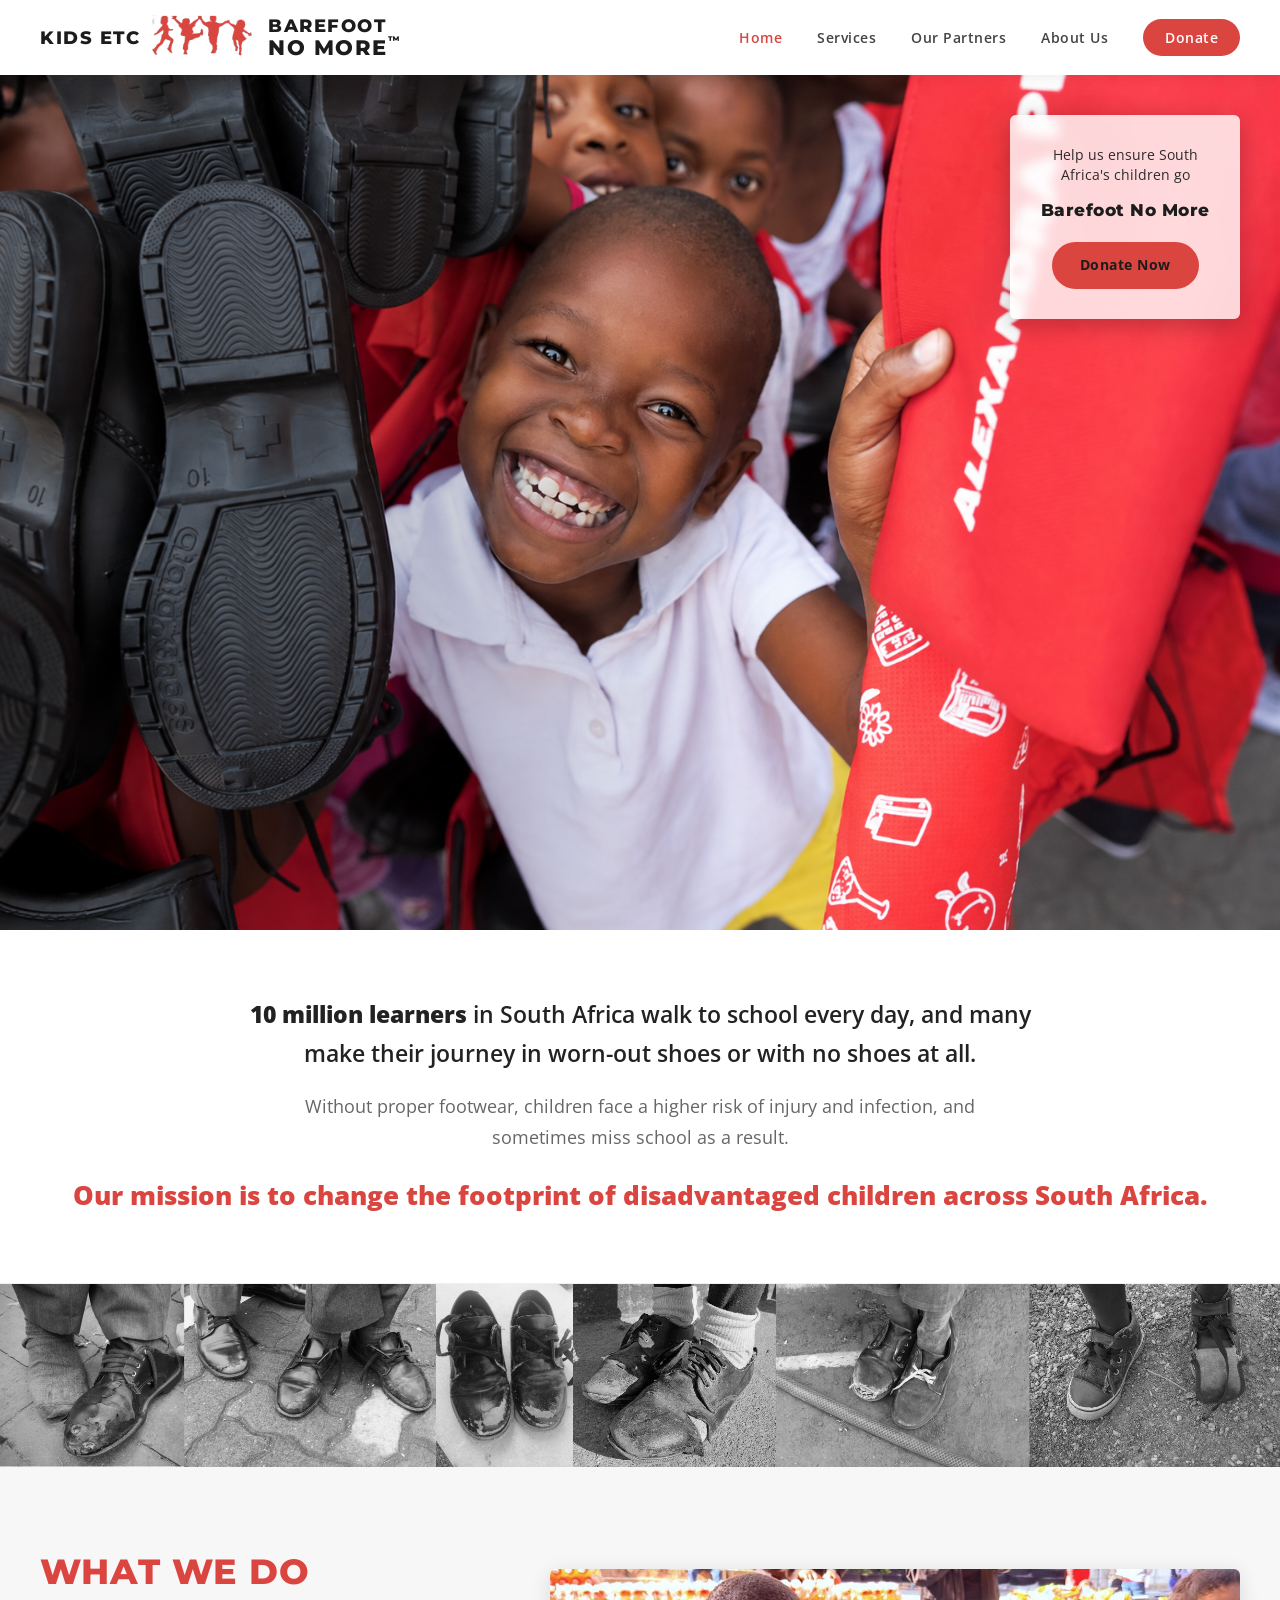
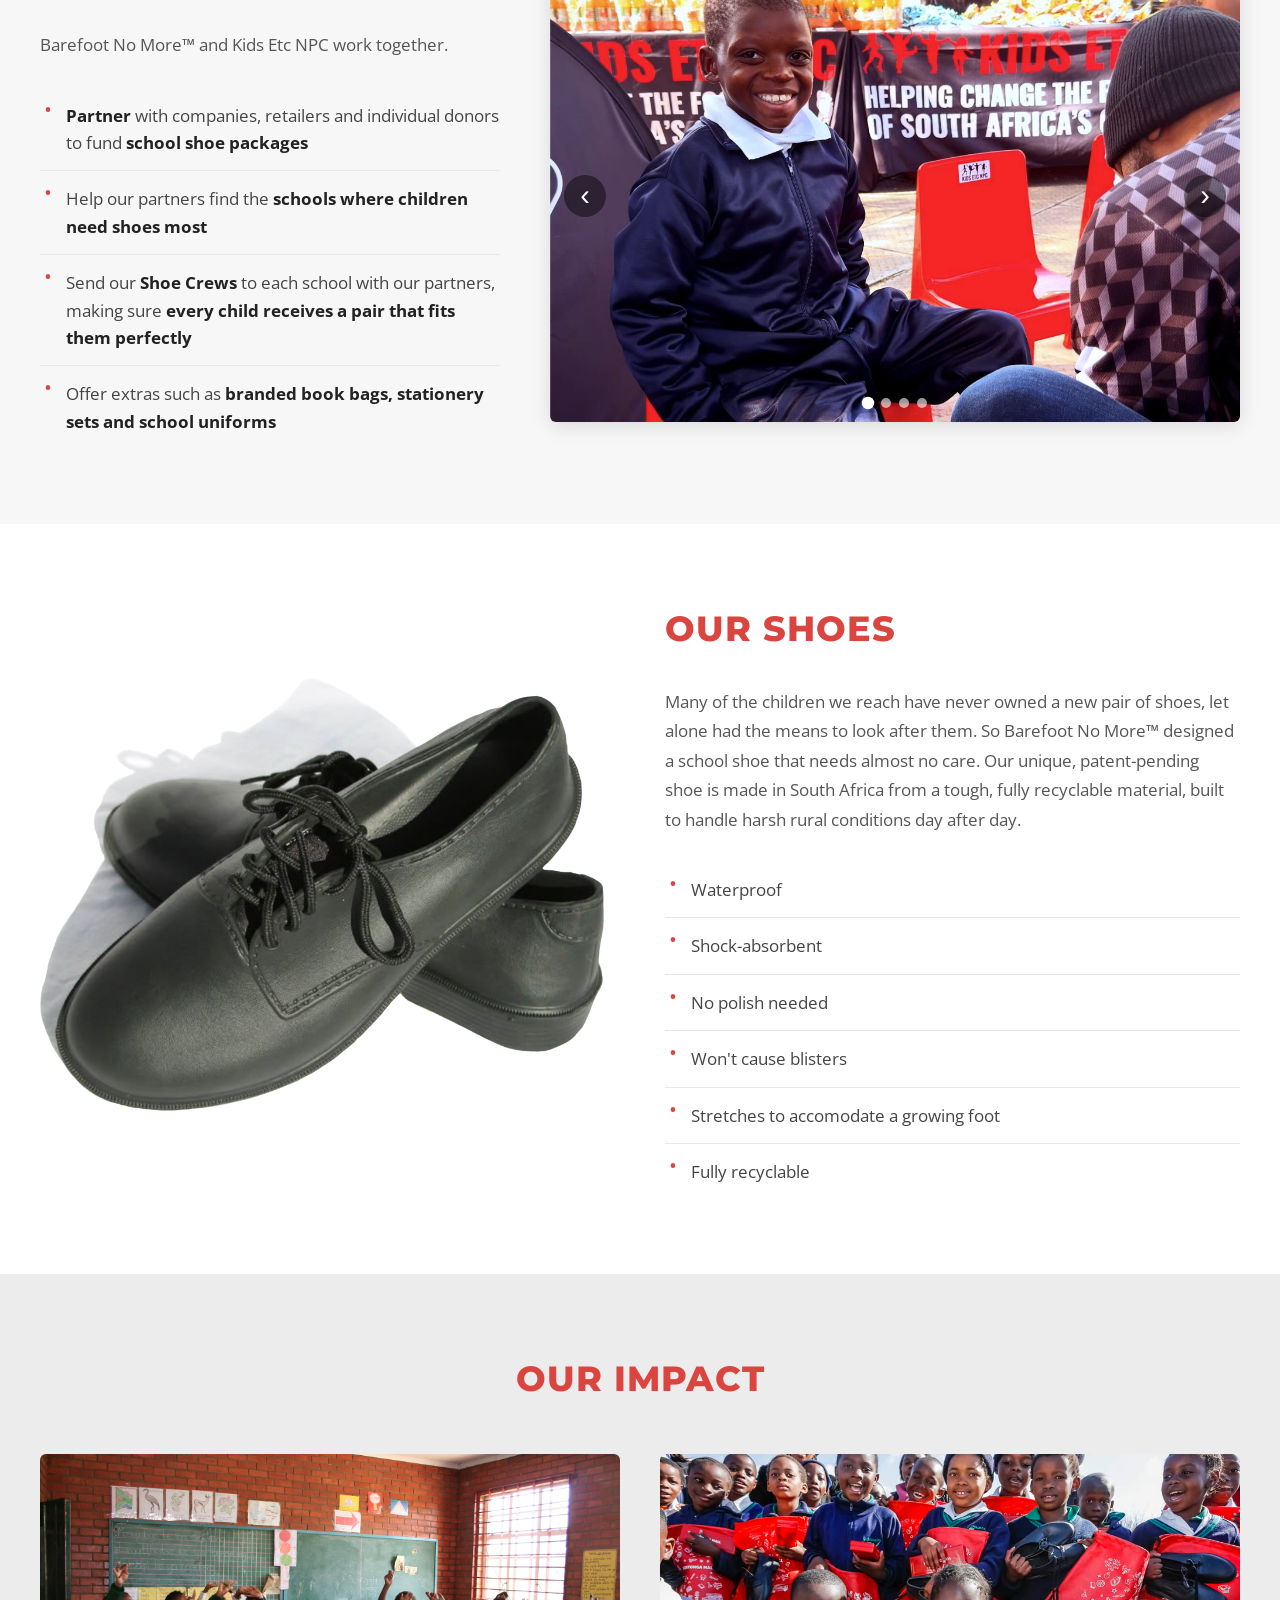
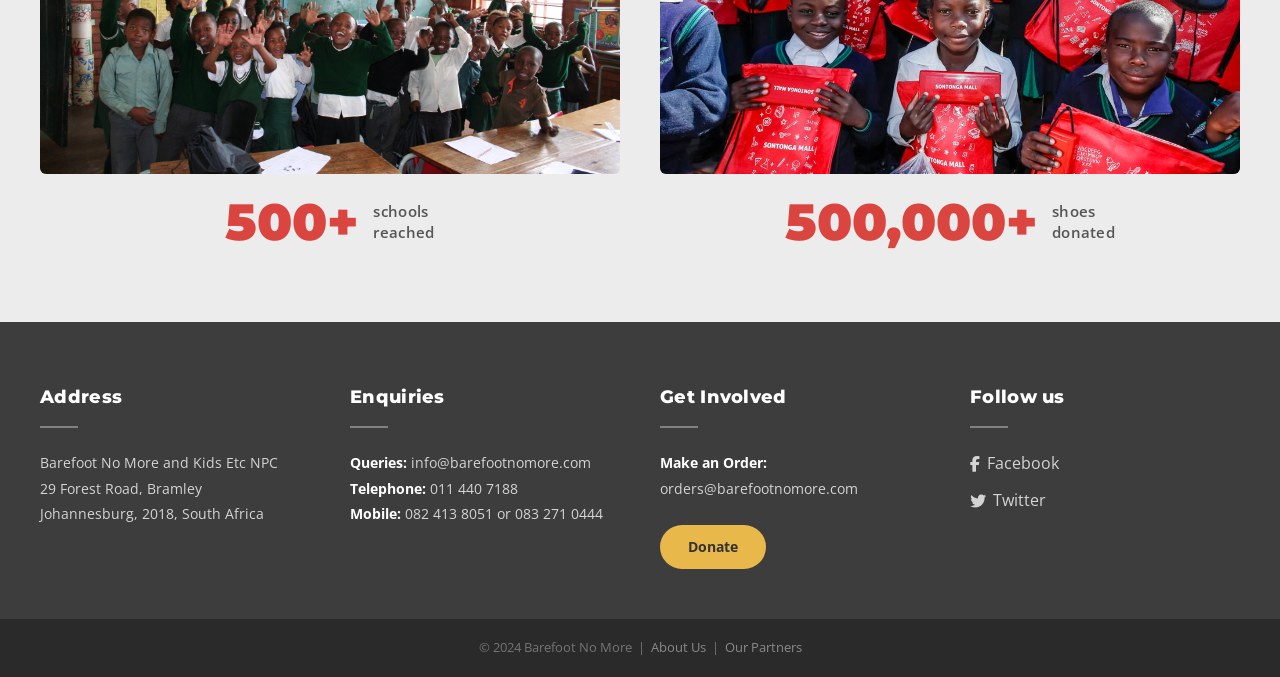
<file: index.html>
<!DOCTYPE html>
<html lang="en">
<head>
    <meta charset="UTF-8">
    <meta name="viewport" content="width=device-width, initial-scale=1.0">
    <title>Home — Barefoot No More</title>
    <link rel="stylesheet" href="styles.css">
    <link rel="stylesheet" href="https://cdnjs.cloudflare.com/ajax/libs/font-awesome/6.4.0/css/all.min.css">
    <link rel="icon" type="image/png" href="BNM_logo.png">
</head>
<body>

    <!-- ===== NAVIGATION ===== -->
    <nav class="navbar">
        <div class="nav-container">
            <a href="index.html" class="nav-logo">
                <span class="logo-kids">KIDS ETC</span>
                <img src="BNM_logo.png" alt="Barefoot No More">
                <span class="logo-text">
                    <span class="logo-line1">BAREFOOT</span>
                    <span class="logo-line2">NO MORE<span class="logo-tm">&trade;</span></span>
                </span>
            </a>
            <ul class="nav-links">
                <li><a href="index.html" class="active">Home</a></li>
                <li><a href="services.html">Services</a></li>
                <li><a href="partners.html">Our Partners</a></li>
                <li><a href="about.html">About Us</a></li>
                <li><a href="https://www.paypal.com/donate?token=aFT2SR4CErth-0zj0WBA8CdxCKdlkmV3mK1hxM-euERxf06DmxiY8bxvKpzXFd0iQLE8-avvGchPwV1u" target="_blank" class="donate-nav-btn">Donate</a></li>
            </ul>
        </div>
    </nav>

    <!-- ===== HERO ===== -->
    <section class="hero">
        <div class="hero-image">
            <img src="Home_Main.jpg" alt="A child smiling with new school shoes">
        </div>
        <div class="hero-overlay"></div>
        <div class="hero-donate-box">
            <p>Help us ensure South Africa's children go</p>
            <h3>Barefoot No More</h3>
            <a href="https://www.paypal.com/donate?token=aFT2SR4CErth-0zj0WBA8CdxCKdlkmV3mK1hxM-euERxf06DmxiY8bxvKpzXFd0iQLE8-avvGchPwV1u"
               target="_blank"
               class="btn-donate">
                Donate Now
            </a>
        </div>
    </section>

    <!-- ===== INTRO ===== -->
    <section class="intro">
        <div class="container">
            <p class="intro-stat"><strong>10 million learners</strong> in South Africa walk to school every day, and many make their journey in worn-out shoes or with no shoes at all.</p>
            <p class="intro-body">Without proper footwear, children face a higher risk of injury and infection, and sometimes miss school as a result.</p>
            <p class="intro-tagline">Our mission is to change the footprint of disadvantaged children across South Africa.</p>
        </div>
    </section>

    <!-- ===== OLD SHOES STRIP ===== -->
    <div class="old-shoes-strip">
        <img src="old_shoes.png" alt="Worn-out school shoes many children wear to school">
    </div>

    <!-- ===== WHAT WE DO ===== -->
    <section class="what-we-do">
        <div class="container">
            <div class="section-grid wwd-grid">
                <div class="section-content">
                    <h2 class="section-heading">WHAT WE DO</h2>
                    <p class="section-intro-text">Barefoot No More™ and Kids Etc NPC work together.</p>
                    <ul class="section-list">
                        <li><strong>Partner</strong> with companies, retailers and individual donors to fund <strong>school shoe packages</strong></li>
                        <li>Help our partners find the <strong>schools where children need shoes most</strong></li>
                        <li>Send our <strong>Shoe Crews</strong> to each school with our partners, making sure <strong>every child receives a pair that fits them perfectly</strong></li>
                        <li>Offer extras such as <strong>branded book bags, stationery sets and school uniforms</strong></li>
                    </ul>
                </div>
                <div class="section-image">
                    <div class="slideshow" id="wwdSlideshow">
                        <div class="slideshow-track">
                            <img src="Home_what_we_do_1.jpg" class="wwd-img-1" alt="Shoe donation event at a South African school">
                            <img src="Home_what_we_do_2.jpg" alt="Children receiving new school shoes">
                            <img src="Home_what_we_do_3.jpg" alt="Shoe Crew fitting shoes at a school">
                            <img src="Home_what_we_do_4.jpg" alt="Learners wearing their new Barefoot No More shoes">
                        </div>
                        <button class="slideshow-btn prev" aria-label="Previous image">&#8249;</button>
                        <button class="slideshow-btn next" aria-label="Next image">&#8250;</button>
                        <div class="slideshow-dots"></div>
                    </div>
                </div>
            </div>
        </div>
    </section>

    <!-- ===== OUR SHOES ===== -->
    <section class="our-shoes">
        <div class="container">
            <div class="section-grid shoes-grid">
                <div class="section-image">
                    <img src="Home_our_shoes_trimmed.png" class="no-frame" alt="Quality school shoes donated by Barefoot No More">
                </div>
                <div class="section-content">
                    <h2 class="section-heading">OUR SHOES</h2>
                    <p class="section-intro-text">Many of the children we reach have never owned a new pair of shoes, let alone had the means to look after them. So Barefoot No More™ designed a school shoe that needs almost no care. Our unique, patent-pending shoe is made in South Africa from a tough, fully recyclable material, built to handle harsh rural conditions day after day.</p>
                    <ul class="section-list">
                        <li>Waterproof</li>
                        <li>Shock-absorbent</li>
                        <li>No polish needed</li>
                        <li>Won't cause blisters</li>
                        <li>Stretches to accomodate a growing foot</li>                        
                        <li>Fully recyclable</li>                        
                    </ul>
                </div>
            </div>
        </div>
    </section>

    <!-- ===== OUR IMPACT ===== -->
    <section class="our-impact">
        <div class="container">
            <h2 class="impact-heading">OUR IMPACT</h2>
            <div class="impact-grid">
                <div class="impact-item">
                    <img src="Home_our_impact_1.JPG" alt="Children in a South African classroom">
                    <div class="impact-stat">
                        <span class="impact-number">500+</span>
                        <span class="impact-label">schools<br>reached</span>
                    </div>
                </div>
                <div class="impact-item">
                    <img src="Home_our_impact_2.jpg" alt="Children receiving new shoes">
                    <div class="impact-stat">
                        <span class="impact-number">500,000+</span>
                        <span class="impact-label">shoes<br>donated</span>
                    </div>
                </div>
            </div>
        </div>
    </section>

    <!-- ===== CONTACT SECTION ===== -->
    <section class="contact-section">
        <div class="container">
            <div class="contact-grid">

                <div class="contact-col">
                    <h3>Address</h3>
                    <div class="contact-divider"></div>
                    <p>Barefoot No More and Kids Etc NPC<br>
                    29 Forest Road, Bramley<br>
                    Johannesburg, 2018, South Africa</p>
                </div>

                <div class="contact-col">
                    <h3>Enquiries</h3>
                    <div class="contact-divider"></div>
                    <p>
                        <strong>Queries:</strong> <a href="mailto:info@barefootnomore.com">info@barefootnomore.com</a><br>
                        <strong>Telephone:</strong> 011 440 7188<br>
                        <strong>Mobile:</strong> 082 413 8051 or 083 271 0444
                    </p>
                </div>

                <div class="contact-col">
                    <h3>Get Involved</h3>
                    <div class="contact-divider"></div>
                    <p>
                        <strong>Make an Order:</strong><br>
                        <a href="mailto:orders@barefootnomore.com">orders@barefootnomore.com</a>
                    </p>
                    <a href="https://www.paypal.com/donate?token=aFT2SR4CErth-0zj0WBA8CdxCKdlkmV3mK1hxM-euERxf06DmxiY8bxvKpzXFd0iQLE8-avvGchPwV1u"
                       target="_blank"
                       class="btn-donate-contact">Donate</a>
                </div>

                <div class="contact-col">
                    <h3>Follow us</h3>
                    <div class="contact-divider"></div>
                    <div class="social-links">
                        <a href="#"><i class="fab fa-facebook-f"></i> Facebook</a>
                        <a href="#"><i class="fab fa-twitter"></i> Twitter</a>
                    </div>
                </div>

            </div>
        </div>
    </section>

    <!-- ===== FOOTER ===== -->
    <footer>
        <div class="container">
            <p>&copy; 2024 Barefoot No More &nbsp;|&nbsp; <a href="about.html">About Us</a> &nbsp;|&nbsp; <a href="partners.html">Our Partners</a></p>
        </div>
    </footer>

    <!-- ===== WHAT WE DO SLIDESHOW ===== -->
    <script>
        (function () {
            const show   = document.getElementById('wwdSlideshow');
            const track  = show.querySelector('.slideshow-track');
            const slides = track.querySelectorAll('img');
            const dotsEl = show.querySelector('.slideshow-dots');
            const DELAY  = 6000; // ms between automatic changes

            const TOTAL  = slides.length;
            const SLIDE_MS = 600;  // must match the transition time in styles.css

            // Clone the last image to the front and the first image to the end,
            // so the carousel can slide past either end and then jump silently
            // back to the matching real image — making the loop seamless.
            track.insertBefore(slides[TOTAL - 1].cloneNode(true), track.firstChild);
            track.appendChild(slides[0].cloneNode(true));

            let pos         = 1;      // position in the track (0 = front clone)
            let isAnimating = false;
            let timer       = null;

            const dots = Array.from(slides).map((_, i) => {
                const dot = document.createElement('button');
                dot.setAttribute('aria-label', 'Show image ' + (i + 1));
                dot.addEventListener('click', () => { goTo(i + 1); restart(); });
                dotsEl.appendChild(dot);
                return dot;
            });

            function setPosition(animate) {
                track.style.transition = animate ? '' : 'none';
                track.style.transform  = `translateX(-${pos * 100}%)`;
                const real = (pos - 1 + TOTAL) % TOTAL;
                dots.forEach((d, i) => d.classList.toggle('active', i === real));
            }

            function goTo(newPos) {
                if (isAnimating || newPos === pos) return;
                isAnimating = true;
                pos = newPos;
                setPosition(true);
                setTimeout(finishSlide, SLIDE_MS);
            }

            // Once the slide has finished, if we're on a clone jump to the real image
            function finishSlide() {
                if (pos === TOTAL + 1) { pos = 1;     setPosition(false); }  // passed the last image
                if (pos === 0)         { pos = TOTAL; setPosition(false); }  // passed the first image
                void track.offsetWidth; // apply the jump before the next slide
                isAnimating = false;
            }

            function start()   { stop(); timer = setInterval(() => goTo(pos + 1), DELAY); }
            function stop()    { clearInterval(timer); }
            function restart() { start(); }

            show.querySelector('.prev').addEventListener('click', () => { goTo(pos - 1); restart(); });
            show.querySelector('.next').addEventListener('click', () => { goTo(pos + 1); restart(); });

            // Pause while the mouse is over the slideshow
            show.addEventListener('mouseenter', stop);
            show.addEventListener('mouseleave', start);

            // Swipe on touch screens
            let touchX = null;
            show.addEventListener('touchstart', (e) => { touchX = e.touches[0].clientX; }, { passive: true });
            show.addEventListener('touchend', (e) => {
                if (touchX === null) return;
                const dx = e.changedTouches[0].clientX - touchX;
                if (Math.abs(dx) > 40) { goTo(pos + (dx < 0 ? 1 : -1)); restart(); }
                touchX = null;
            });

            setPosition(false);
            start();
        })();
    </script>

</body>
</html>
</file>
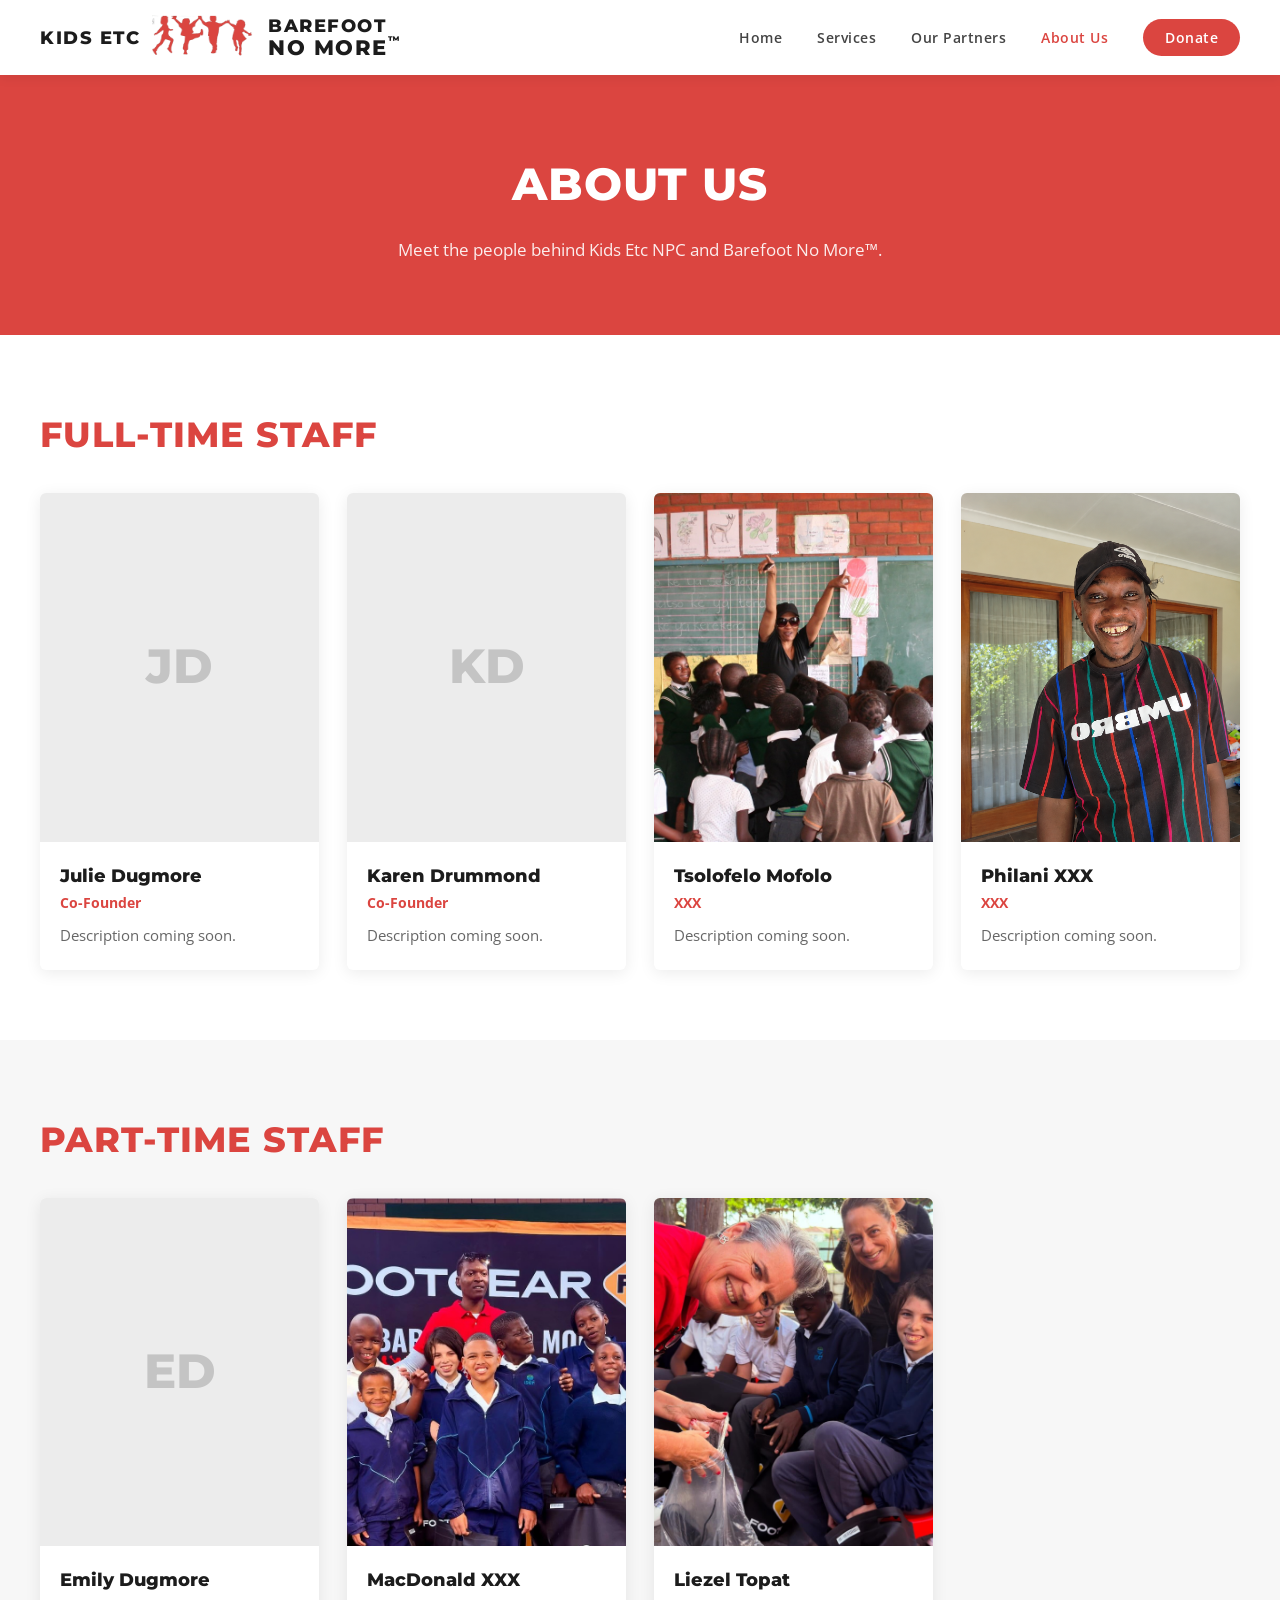
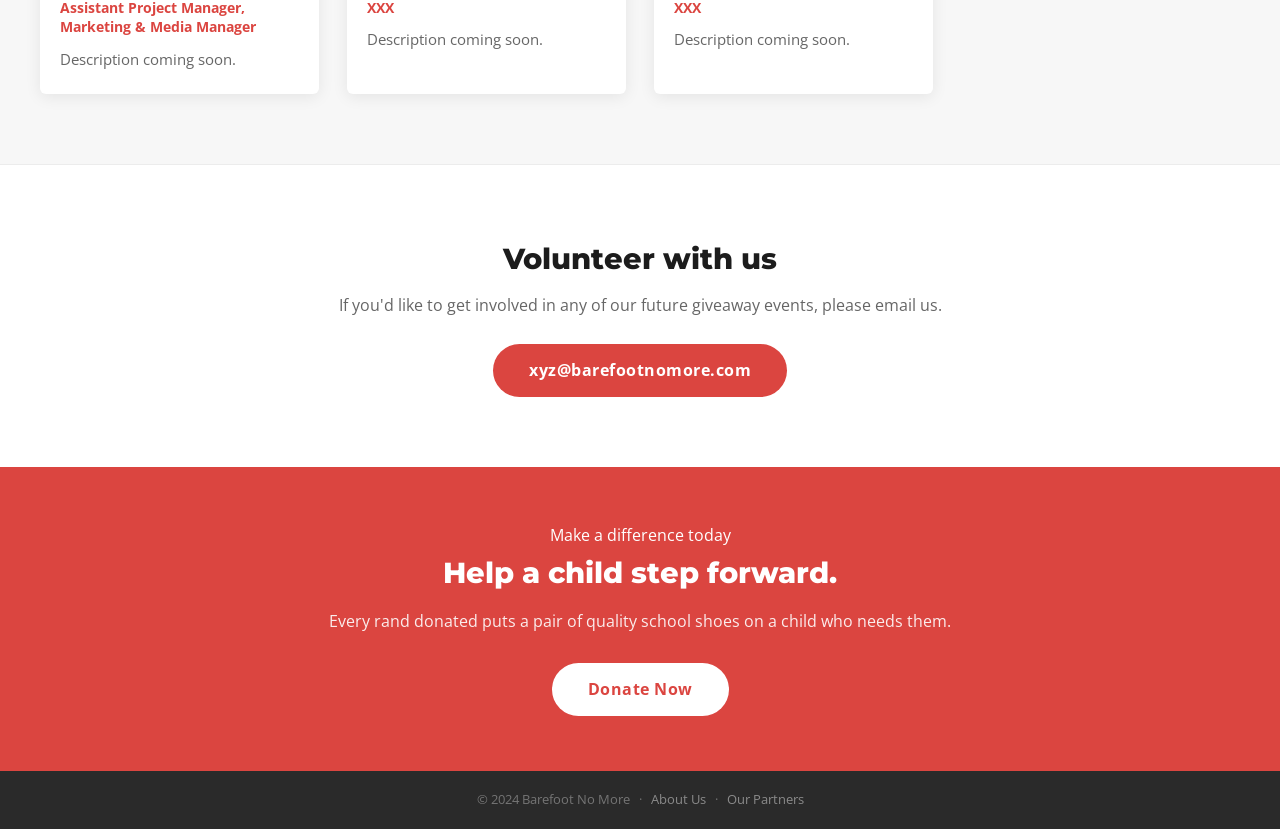
<file: about.html>
<!DOCTYPE html>
<html lang="en">
<head>
    <meta charset="UTF-8">
    <meta name="viewport" content="width=device-width, initial-scale=1.0">
    <title>About Us — Barefoot No More</title>
    <link rel="stylesheet" href="styles.css">
    <link rel="icon" type="image/png" href="BNM_logo.png">
</head>
<body>

    <nav class="navbar">
        <div class="nav-container">
            <a href="index.html" class="nav-logo">
                <span class="logo-kids">KIDS ETC</span>
                <img src="BNM_logo.png" alt="Barefoot No More">
                <span class="logo-text">
                    <span class="logo-line1">BAREFOOT</span>
                    <span class="logo-line2">NO MORE<span class="logo-tm">&trade;</span></span>
                </span>
            </a>
            <ul class="nav-links">
                <li><a href="index.html">Home</a></li>
                <li><a href="services.html">Services</a></li>
                <li><a href="partners.html">Our Partners</a></li>
                <li><a href="about.html" class="active">About Us</a></li>
                <li>
                    <a href="https://www.paypal.com/donate?token=aFT2SR4CErth-0zj0WBA8CdxCKdlkmV3mK1hxM-euERxf06DmxiY8bxvKpzXFd0iQLE8-avvGchPwV1u"
                       target="_blank"
                       class="donate-nav-btn">Donate</a>
                </li>
            </ul>
        </div>
    </nav>

    <!-- ===== PAGE HEADER ===== -->
    <section class="page-header">
        <div class="container">
            <h1>ABOUT US</h1>
            <p>Meet the people behind Kids Etc NPC and Barefoot No More&trade;.</p>
        </div>
    </section>

    <!-- ===== FULL-TIME STAFF ===== -->
    <!-- To add a photo for someone without one, replace their
         <div class="team-photo-placeholder">..</div> with <img src="staff_name.jpg" alt="Name"> -->
    <section class="team-section">
        <div class="container">
            <h2 class="section-heading">FULL-TIME STAFF</h2>
            <div class="team-grid">
                <div class="team-card">
                    <div class="team-photo"><div class="team-photo-placeholder">JD</div></div>
                    <h3>Julie Dugmore</h3>
                    <span class="team-role">Co-Founder</span>
                    <p>Description coming soon.</p>
                </div>
                <div class="team-card">
                    <div class="team-photo"><div class="team-photo-placeholder">KD</div></div>
                    <h3>Karen Drummond</h3>
                    <span class="team-role">Co-Founder</span>
                    <p>Description coming soon.</p>
                </div>
                <div class="team-card">
                    <div class="team-photo"><img src="staff_tsolofelo.jpg" alt="Tsolofelo Mofolo"></div>
                    <h3>Tsolofelo Mofolo</h3>
                    <span class="team-role">XXX</span>
                    <p>Description coming soon.</p>
                </div>
                <div class="team-card">
                    <div class="team-photo"><img src="staff_philani.png" alt="Philani XXX"></div>
                    <h3>Philani XXX</h3>
                    <span class="team-role">XXX</span>
                    <p>Description coming soon.</p>
                </div>
            </div>
        </div>
    </section>

    <!-- ===== PART-TIME STAFF ===== -->
    <section class="team-section services-grey">
        <div class="container">
            <h2 class="section-heading">PART-TIME STAFF</h2>
            <div class="team-grid">
                <div class="team-card">
                    <div class="team-photo"><div class="team-photo-placeholder">ED</div></div>
                    <h3>Emily Dugmore</h3>
                    <span class="team-role">Assistant Project Manager, Marketing &amp; Media Manager</span>
                    <p>Description coming soon.</p>
                </div>
                <div class="team-card">
                    <div class="team-photo"><img src="staff_mac.jpg" alt="MacDonald XXX"></div>
                    <h3>MacDonald XXX</h3>
                    <span class="team-role">XXX</span>
                    <p>Description coming soon.</p>
                </div>
                <div class="team-card">
                    <div class="team-photo"><img src="staff_liezel.jpg" alt="Liezel XXX"></div>
                    <h3>Liezel Topat</h3>
                    <span class="team-role">XXX</span>
                    <p>Description coming soon.</p>
                </div>
            </div>
        </div>
    </section>

    <!-- ===== VOLUNTEERS ===== -->
    <section class="services-enquiry">
        <div class="container">
            <h2>Volunteer with us</h2>
            <p>If you'd like to get involved in any of our future giveaway events, please email us.</p>
            <a href="mailto:xyz@barefootnomore.com" class="btn-donate-dark">xyz@barefootnomore.com</a>
        </div>
    </section>

    <section class="donate-banner">
        <div class="container">
            <span class="donate-banner-eyebrow">Make a difference today</span>
            <h2>Help a child step forward.</h2>
            <p>Every rand donated puts a pair of quality school shoes on a child who needs them.</p>
            <a href="https://www.paypal.com/donate?token=aFT2SR4CErth-0zj0WBA8CdxCKdlkmV3mK1hxM-euERxf06DmxiY8bxvKpzXFd0iQLE8-avvGchPwV1u"
               target="_blank"
               class="btn-donate-white">Donate Now</a>
        </div>
    </section>

    <footer>
        <div class="container">
            <p>&copy; 2024 Barefoot No More &nbsp;&nbsp;·&nbsp;&nbsp; <a href="about.html">About Us</a> &nbsp;&nbsp;·&nbsp;&nbsp; <a href="partners.html">Our Partners</a></p>
        </div>
    </footer>

</body>
</html>
</file>
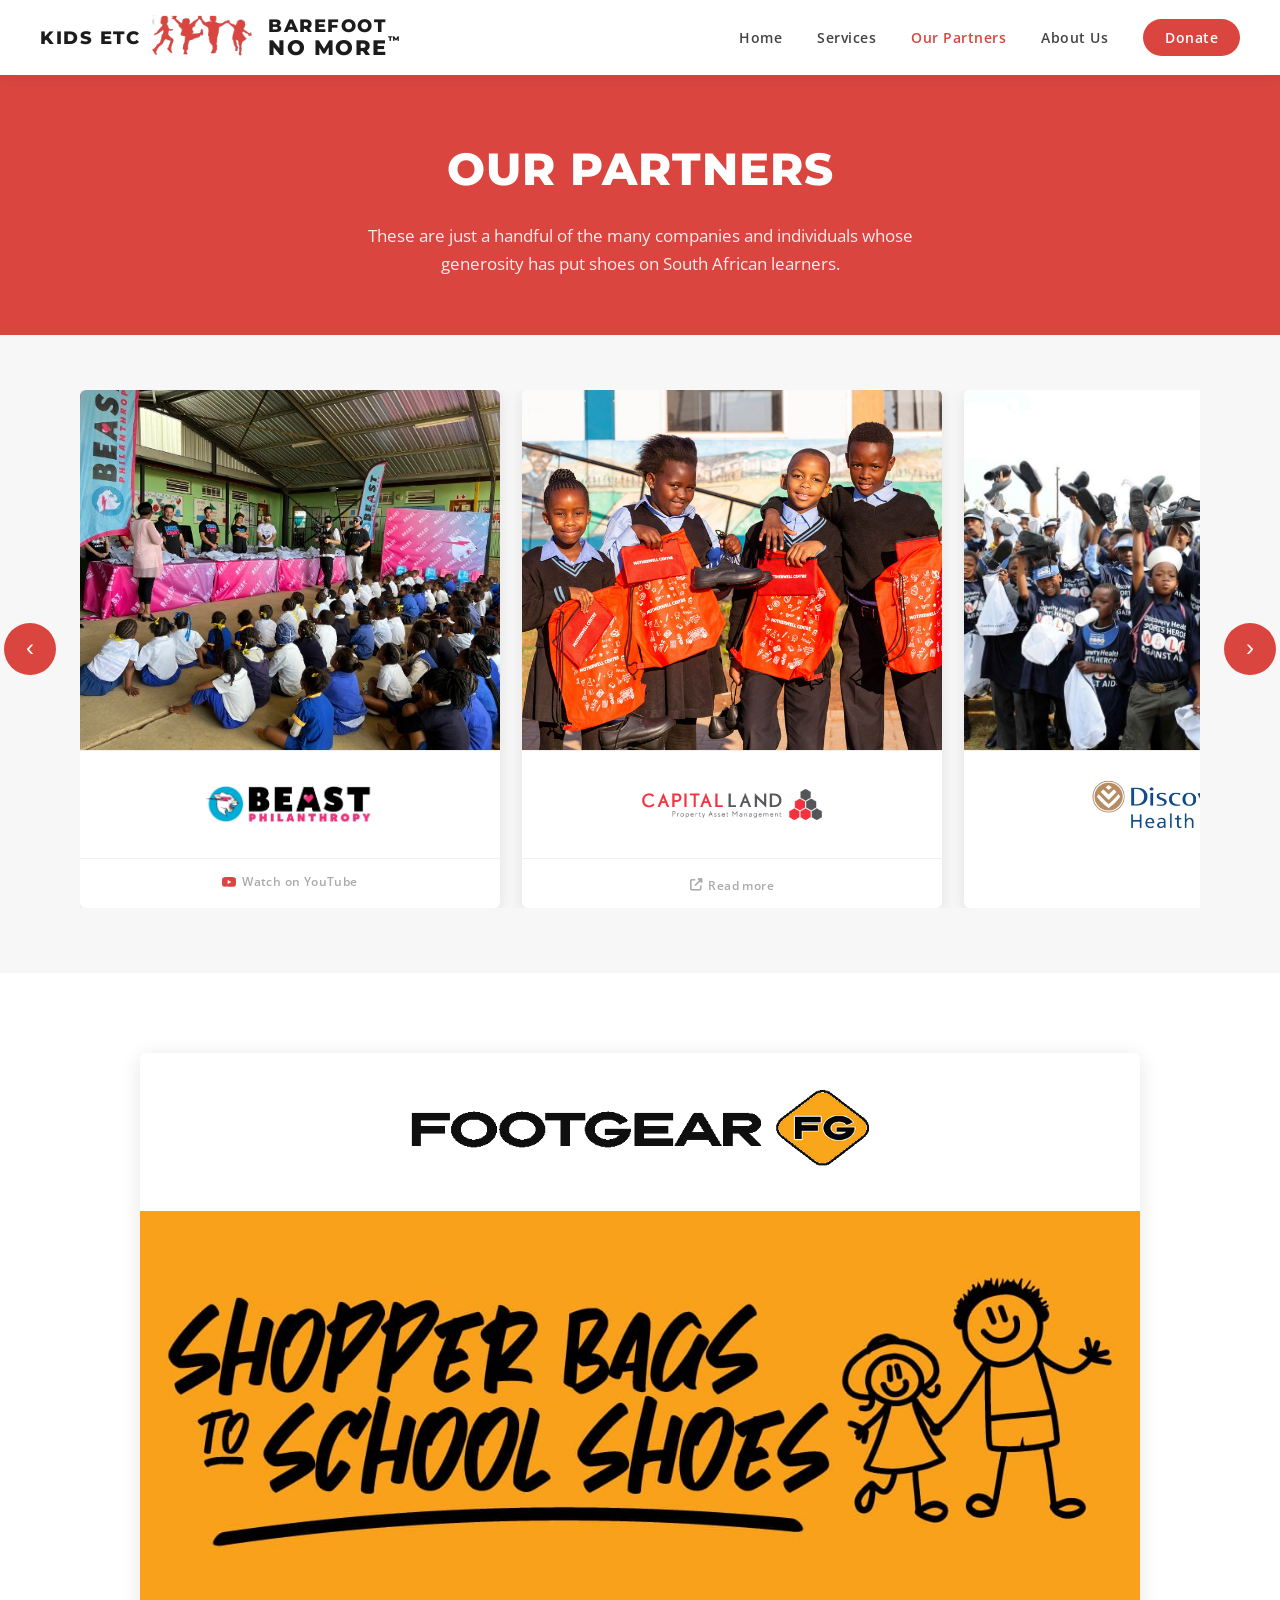
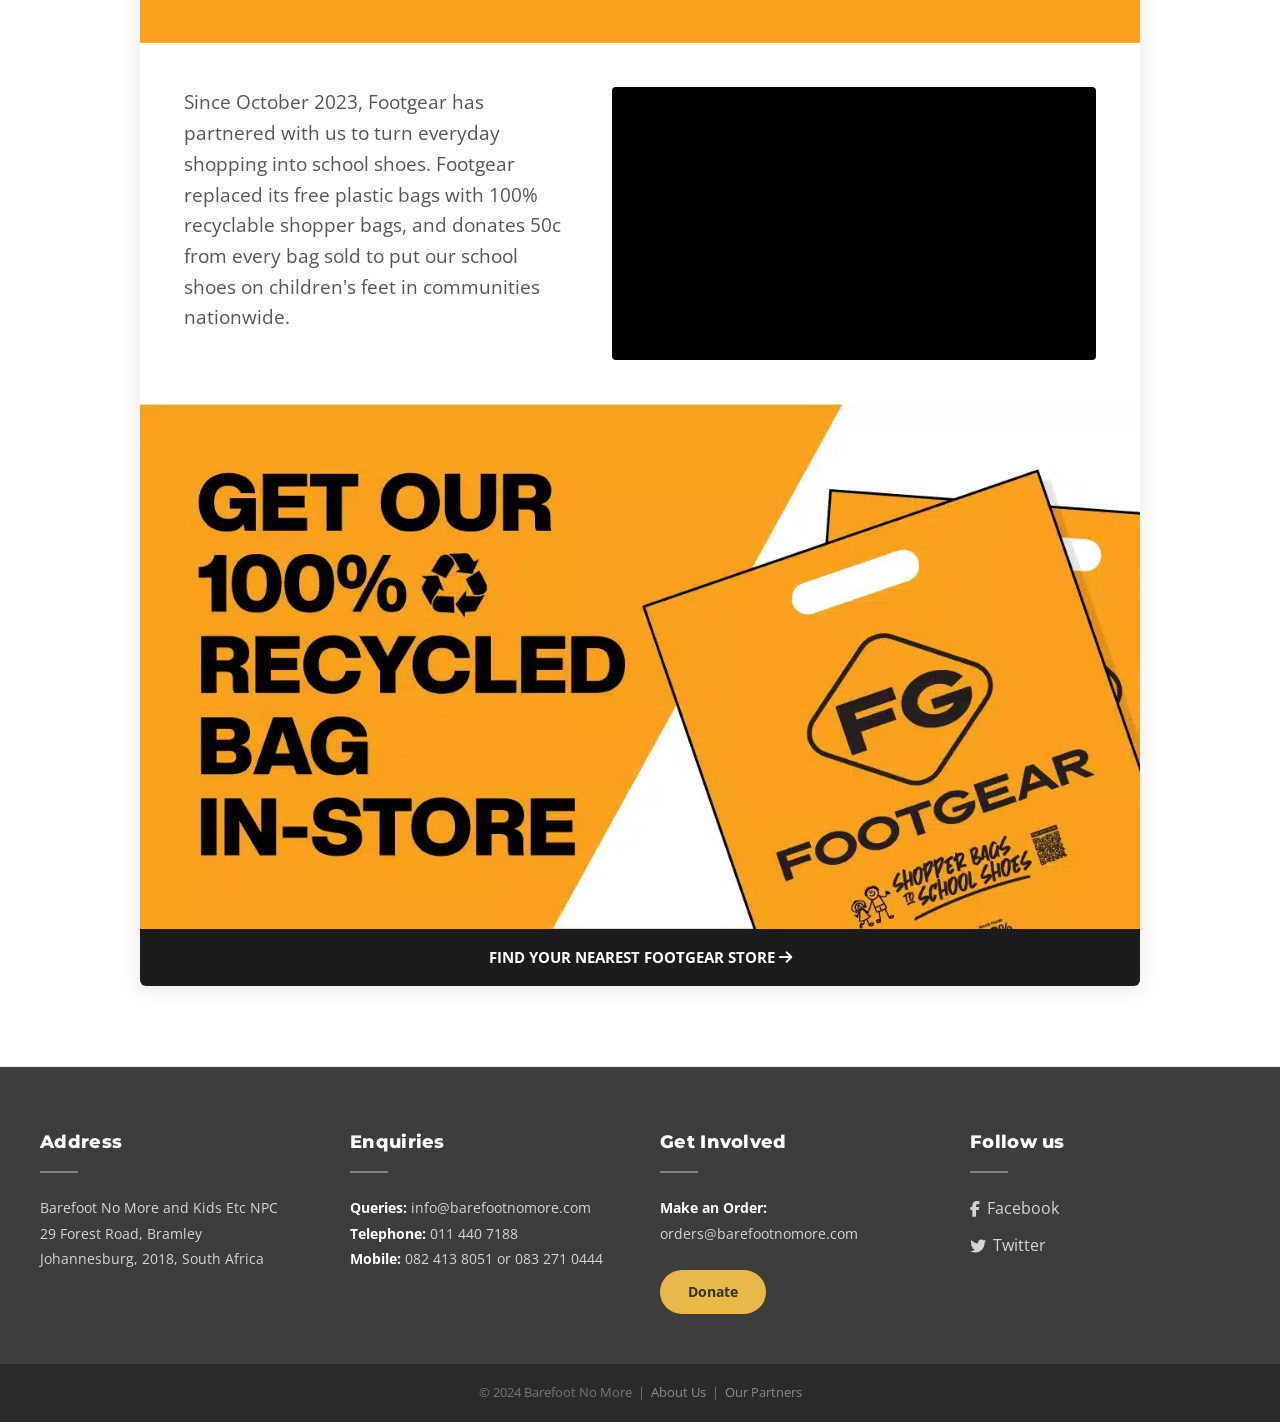
<file: partners.html>
<!DOCTYPE html>
<html lang="en">
<head>
    <meta charset="UTF-8">
    <meta name="viewport" content="width=device-width, initial-scale=1.0">
    <title>Our Partners — Barefoot No More</title>
    <link rel="stylesheet" href="styles.css">
    <link rel="stylesheet" href="https://cdnjs.cloudflare.com/ajax/libs/font-awesome/6.4.0/css/all.min.css">
    <link rel="icon" type="image/png" href="BNM_logo.png">
</head>
<body>

    <!-- ===== NAVIGATION ===== -->
    <nav class="navbar">
        <div class="nav-container">
            <a href="index.html" class="nav-logo">
                <span class="logo-kids">KIDS ETC</span>
                <img src="BNM_logo.png" alt="Barefoot No More">
                <span class="logo-text">
                    <span class="logo-line1">BAREFOOT</span>
                    <span class="logo-line2">NO MORE<span class="logo-tm">&trade;</span></span>
                </span>
            </a>
            <ul class="nav-links">
                <li><a href="index.html">Home</a></li>
                <li><a href="services.html">Services</a></li>
                <li><a href="partners.html" class="active">Our Partners</a></li>
                <li><a href="about.html">About Us</a></li>
                <li><a href="https://www.paypal.com/donate?token=aFT2SR4CErth-0zj0WBA8CdxCKdlkmV3mK1hxM-euERxf06DmxiY8bxvKpzXFd0iQLE8-avvGchPwV1u" target="_blank" class="donate-nav-btn">Donate</a></li>
            </ul>
        </div>
    </nav>


    <!-- ===== PAGE HEADER ===== -->
    <section class="page-header">
        <div class="container">
            <h1>OUR PARTNERS</h1>
            <p>These are just a handful of the many companies and individuals whose generosity has put shoes on South African learners.</p>
        </div>
    </section>

    <!-- ===== PARTNERS CAROUSEL ===== -->
    <section class="partners-carousel-section">
        <div class="carousel-outer">
            <button class="carousel-btn" id="prevBtn">&#8249;</button>
            <div class="carousel-viewport">
            <div class="partners-track" id="partnersTrack">

                <!-- Beast Philanthropy -->
                <div class="partner-card">
                    <div class="partner-card-photo">
                        <img src="Partners/Beast.jpg" alt="Beast Philanthropy giveaway event">
                    </div>
                    <div class="partner-card-logo">
                        <img src="Logos/Beast_logo.jpg" alt="Beast Philanthropy">
                    </div>
                    <div class="partner-card-yt">
                        <a href="https://www.youtube.com/watch?v=3fKTFq-0_IY" target="_blank">
                            <svg viewBox="0 0 24 24" width="14" height="14" fill="#db4540"><path d="M23.5 6.2a3 3 0 0 0-2.1-2.1C19.5 3.5 12 3.5 12 3.5s-7.5 0-9.4.6A3 3 0 0 0 .5 6.2C0 8.1 0 12 0 12s0 3.9.5 5.8a3 3 0 0 0 2.1 2.1c1.9.6 9.4.6 9.4.6s7.5 0 9.4-.6a3 3 0 0 0 2.1-2.1C24 15.9 24 12 24 12s0-3.9-.5-5.8zM9.7 15.5V8.5l6.3 3.5-6.3 3.5z"/></svg>
                            Watch on YouTube
                        </a>
                    </div>
                </div>

                <!-- Capland -->
                <div class="partner-card">
                    <div class="partner-card-photo">
                        <img src="Partners/Capland%202.jpg" alt="Capland giveaway event">
                    </div>
                    <div class="partner-card-logo">
                        <img src="Logos/Capland_Logo.png" alt="Capland">
                    </div>
                    <div class="partner-card-yt">
                        <a href="https://www.capland.co.za/csi/educational-support/barefoot-no-more-project/" target="_blank">
                            <i class="fas fa-external-link-alt"></i>
                            Read more
                        </a>
                    </div>
                </div>

                <!-- Discovery -->
                <div class="partner-card">
                    <div class="partner-card-photo">
                        <img src="Partners/Discovery.jpg" alt="Discovery Health giveaway event">
                    </div>
                    <div class="partner-card-logo">
                        <img src="Logos/Discovery_logo.png" alt="Discovery Health">
                    </div>
                </div>

                <!-- AECI -->
                <div class="partner-card">
                    <div class="partner-card-photo">
                        <img src="Partners/AEIC.JPG" alt="AECI giveaway event">
                    </div>
                    <div class="partner-card-logo">
                        <img src="Logos/AECI%20Logo.png" alt="AECI">
                    </div>
                    <div class="partner-card-yt">
                        <a href="https://guardiansun.co.bw/news/barefoot-nomore-initiative-to-boost-pupils-self-esteem/news" target="_blank">
                            <i class="fas fa-external-link-alt"></i>
                            Read more
                        </a>
                    </div>
                </div>

                <!-- Hollard -->
                <div class="partner-card">
                    <div class="partner-card-photo">
                        <img src="Partners/Hollard.jpg" alt="Hollard giveaway event">
                    </div>
                    <div class="partner-card-logo">
                        <img src="Logos/Hollard_logo.png" alt="Hollard">
                    </div>
                </div>

                <!-- Vodacom -->
                <div class="partner-card">
                    <div class="partner-card-photo">
                        <img src="Partners/Vodacom.jpg" alt="Vodacom giveaway event">
                    </div>
                    <div class="partner-card-logo">
                        <img src="Logos/Vodacom_logo.png" alt="Vodacom">
                    </div>
                </div>

                <!-- Lesedi -->
                <div class="partner-card">
                    <div class="partner-card-photo">
                        <img src="Partners/Lesedi.JPG" alt="Lesedi giveaway event">
                    </div>
                    <div class="partner-card-logo">
                        <img src="Logos/Lesedi.png" alt="Lesedi">
                    </div>
                </div>

                <!-- Letsatsi -->
                <div class="partner-card">
                    <div class="partner-card-photo">
                        <img src="Partners/Letsatsi.JPG" alt="Letsatsi giveaway event">
                    </div>
                    <div class="partner-card-logo">
                        <img src="Logos/Letsatsi.png" alt="Letsatsi">
                    </div>
                </div>

                <!-- Europa -->
                <div class="partner-card">
                    <div class="partner-card-photo">
                        <img src="Partners/Europa.JPG" alt="Europa giveaway event">
                    </div>
                    <div class="partner-card-logo">
                        <img src="Logos/Europa_logo.png" alt="Europa">
                    </div>
                    <div class="partner-card-yt">
                        <a href="https://www.facebook.com/reel/413632762591717" target="_blank">
                            <i class="fab fa-facebook-f"></i>
                            Watch on Facebook
                        </a>
                    </div>
                </div>


            </div>
            </div>
            <button class="carousel-btn" id="nextBtn">&#8250;</button>
        </div>
    </section>

    <!-- ===== FEATURED PARTNERS ===== -->
    <section class="featured-section">
        <div class="container">



            <!-- Footgear -->
            <div class="fg-feature">

                            <div class="fg-logo">
                <img src="Logos/Footgear.png" alt="Footgear">
            </div>

                <div class="fg-banner">
                    <a href="https://www.footgear.co.za/shopper-bags-to-school-shoes/" target="_blank" rel="noopener">
                        <img src="image_2.jpg" alt="Footgear — Shopper Bags to School Shoes">
                    </a>
                </div>

                <div class="fg-body">
                    <div class="fg-text">
                        <p>Since October 2023, Footgear has partnered with us to turn everyday shopping into school shoes. Footgear replaced its free plastic bags with 100% recyclable shopper bags, and donates 50c from every bag sold to put our school shoes on children's feet in communities nationwide.</p>

                    </div>

                    <div class="fg-video">
                        <div class="featured-video-wrapper">
                            <iframe src="https://www.facebook.com/plugins/video.php?height=314&href=https%3A%2F%2Fwww.facebook.com%2FFootgear%2Fvideos%2F500152909418090%2F&show_text=false&width=560&t=0"
                                    scrolling="no"
                                    allow="autoplay; clipboard-write; encrypted-media; picture-in-picture; web-share"
                                    allowfullscreen></iframe>
                        </div>  
                    </div>
                </div>

                <a href="https://www.footgear.co.za/store-locator/" target="_blank" rel="noopener" class="fg-cta">
                    <img src="image_3.jpg" alt="Get our 100% recycled bag in-store at Footgear">
                    <span class="fg-cta-btn">FIND YOUR NEAREST FOOTGEAR STORE <i class="fas fa-arrow-right"></i></span>
                </a>

            </div>

        </div>
    </section>


    <!-- ===== CONTACT SECTION ===== -->
    <section class="contact-section">
        <div class="container">
            <div class="contact-grid">

                <div class="contact-col">
                    <h3>Address</h3>
                    <div class="contact-divider"></div>
                    <p>Barefoot No More and Kids Etc NPC<br>
                    29 Forest Road, Bramley<br>
                    Johannesburg, 2018, South Africa</p>
                </div>

                <div class="contact-col">
                    <h3>Enquiries</h3>
                    <div class="contact-divider"></div>
                    <p>
                        <strong>Queries:</strong> <a href="mailto:info@barefootnomore.com">info@barefootnomore.com</a><br>
                        <strong>Telephone:</strong> 011 440 7188<br>
                        <strong>Mobile:</strong> 082 413 8051 or 083 271 0444
                    </p>
                </div>

                <div class="contact-col">
                    <h3>Get Involved</h3>
                    <div class="contact-divider"></div>
                    <p>
                        <strong>Make an Order:</strong><br>
                        <a href="mailto:orders@barefootnomore.com">orders@barefootnomore.com</a>
                    </p>
                    <a href="https://www.paypal.com/donate?token=aFT2SR4CErth-0zj0WBA8CdxCKdlkmV3mK1hxM-euERxf06DmxiY8bxvKpzXFd0iQLE8-avvGchPwV1u"
                       target="_blank"
                       class="btn-donate-contact">Donate</a>
                </div>

                <div class="contact-col">
                    <h3>Follow us</h3>
                    <div class="contact-divider"></div>
                    <div class="social-links">
                        <a href="#"><i class="fab fa-facebook-f"></i> Facebook</a>
                        <a href="#"><i class="fab fa-twitter"></i> Twitter</a>
                    </div>
                </div>

            </div>
        </div>
    </section>

    <!-- ===== FOOTER ===== -->
    <footer>
        <div class="container">
            <p>&copy; 2024 Barefoot No More &nbsp;|&nbsp; <a href="about.html">About Us</a> &nbsp;|&nbsp; <a href="partners.html">Our Partners</a></p>
        </div>
    </footer>

    <!-- ===== CAROUSEL ===== -->
    <script>
        const track   = document.getElementById('partnersTrack');
        const prevBtn = document.getElementById('prevBtn');
        const nextBtn = document.getElementById('nextBtn');

        const CARD_WIDTH = 420;
        const GAP        = 22;
        const STEP       = CARD_WIDTH + GAP;   // 442px per move
        const VISIBLE    = 3;

        // Capture real cards before we add any clones
        const realCards = Array.from(track.querySelectorAll('.partner-card'));
        const TOTAL     = realCards.length;    // 8
        const PREPENDED = VISIBLE;             // 3 clones prepended

        // Prepend clones of the LAST 3 real cards (enables smooth left-wrap)
        for (let i = TOTAL - VISIBLE; i < TOTAL; i++) {
            track.insertBefore(realCards[i].cloneNode(true), track.firstChild);
        }

        // Append clones of the FIRST 3 real cards (enables smooth right-wrap)
        for (let i = 0; i < VISIBLE; i++) {
            track.appendChild(realCards[i].cloneNode(true));
        }

        // Start positioned at the first *real* card (index = PREPENDED)
        let current     = PREPENDED;
        let isAnimating = false;

        track.style.transition = 'none';
        track.style.transform  = `translateX(-${current * STEP}px)`;
        void track.offsetWidth; // flush

        function goTo(index, animate) {
            if (animate === false) {
                track.style.transition = 'none';
                void track.offsetWidth;
                current = index;
                track.style.transform = `translateX(-${current * STEP}px)`;
                void track.offsetWidth;
                track.style.transition = 'transform 0.45s cubic-bezier(0.25, 0.1, 0.25, 1)';
            } else {
                isAnimating = true;
                track.style.transition = 'transform 0.45s cubic-bezier(0.25, 0.1, 0.25, 1)';
                current = index;
                track.style.transform = `translateX(-${current * STEP}px)`;
            }
        }

        track.addEventListener('transitionend', (e) => {
            if (e.propertyName !== 'transform') return;
            isAnimating = false;

            // Landed on right-clone territory → jump silently to real start
            if (current >= PREPENDED + TOTAL) {
                goTo(PREPENDED, false);
            }
            // Landed on left-clone territory → jump silently to real end
            if (current <= 0) {
                goTo(PREPENDED + TOTAL - VISIBLE, false);
            }
        });

        nextBtn.addEventListener('click', () => {
            if (isAnimating) return;
            goTo(current + 1, true);
        });

        prevBtn.addEventListener('click', () => {
            if (isAnimating) return;
            goTo(current - 1, true);
        });
    </script>

</body>
</html>
</file>
<file: styles.css>
/* =============================================
   BAREFOOT NO MORE — Global Styles
   ============================================= */

@import url('https://fonts.googleapis.com/css2?family=Open+Sans:wght@300;400;600;700&family=Montserrat:wght@700;800&display=swap');

* {
    margin: 0;
    padding: 0;
    box-sizing: border-box;
}

body {
    font-family: 'Open Sans', sans-serif;
    color: #333;
    line-height: 1.7;
}

/* =============================================
   NAVIGATION
   ============================================= */

.navbar {
    background: #fff;
    box-shadow: 0 2px 12px rgba(0, 0, 0, 0.08);
    position: sticky;
    top: 0;
    z-index: 1000;
}

.nav-container {
    max-width: 1400px;
    margin: 0 auto;
    padding: 0 40px;
    display: flex;
    justify-content: space-between;
    align-items: center;
    height: 75px;
}

.nav-logo {
    display: flex;
    align-items: center;
    text-decoration: none;
    gap: 12px;
}

.nav-logo img {
    height: 46px;
    width: auto;
}

.logo-kids,
.logo-text {
    font-family: 'Montserrat', sans-serif;
    font-weight: 800;
    color: #1c1c1c;
}

.logo-kids {
    font-size: 1.15rem;
    letter-spacing: 1.5px;
    white-space: nowrap;
}

.logo-text {
    display: flex;
    flex-direction: column;
    line-height: 1.1;
    white-space: nowrap;
}

.logo-line1 {
    font-size: 1.15rem;
    letter-spacing: 1.5px;
}

/* Slightly larger so "NO MORE" is the same width as "BAREFOOT" */
.logo-line2 {
    position: relative;
    font-size: 1.335rem;
    letter-spacing: 1.5px;
}

/* Trademark symbol sits just past the end, so it doesn't affect the width match */
.logo-tm {
    position: absolute;
    top: 0;
    left: 100%;
    font-size: 0.5em;
    line-height: 1;
}

.nav-links {
    display: flex;
    list-style: none;
    gap: 35px;
    align-items: center;
}

.nav-links a {
    text-decoration: none;
    color: #444;
    font-weight: 600;
    font-size: 0.9rem;
    letter-spacing: 0.5px;
    transition: color 0.2s;
}

.nav-links a:hover,
.nav-links a.active {
    color: #db4540;
}

.nav-links .donate-nav-btn {
    background: #db4540;
    color: #fff !important;
    padding: 9px 22px;
    border-radius: 30px;
    transition: background 0.2s, transform 0.1s;
}

.nav-links .donate-nav-btn:hover {
    background: #db4540;
    transform: translateY(-1px);
}

/* =============================================
   SHARED UTILITIES
   ============================================= */

.container {
    max-width: 1400px;
    margin: 0 auto;
    padding: 0 40px;
}

.btn-donate {
    display: inline-block;
    background: #db4540;
    color: #1c1c1c;
    text-decoration: none;
    padding: 11px 28px;
    font-weight: 700;
    font-size: 0.9rem;
    border-radius: 30px;
    letter-spacing: 0.5px;
    transition: background 0.2s, transform 0.1s;
}

.btn-donate:hover {
    background: #c23a35;
    transform: translateY(-1px);
}

.btn-donate-white {
    display: inline-block;
    background: #fff;
    color: #db4540;
    text-decoration: none;
    padding: 13px 36px;
    font-weight: 700;
    font-size: 1rem;
    border-radius: 30px;
    letter-spacing: 0.5px;
    transition: background 0.2s, transform 0.1s;
}

.btn-donate-white:hover {
    background: #f5e6e6;
    transform: translateY(-2px);
}

.btn-donate-dark {
    display: inline-block;
    background: #db4540;
    color: #fff;
    text-decoration: none;
    padding: 13px 36px;
    font-weight: 700;
    font-size: 1rem;
    border-radius: 30px;
    letter-spacing: 0.5px;
    transition: background 0.2s, transform 0.1s;
}

.btn-donate-dark:hover {
    background: #db4540;
    transform: translateY(-2px);
}

/* =============================================
   HERO SECTION
   ============================================= */

.hero {
    position: relative;
    overflow: hidden;
}

.hero-image {
    width: 100%;
}

.hero-image img {
    width: 100%;
    height: auto;
    display: block;
}

.hero-overlay {
    position: absolute;
    inset: 0;
    background: linear-gradient(to right, rgba(0,0,0,0.35) 0%, rgba(0,0,0,0.0) 60%);
}

.hero-donate-box {
    position: absolute;
    top: 40px;
    right: 40px;
    background: rgba(255, 255, 255, 0.8);   /* 0.8 = 80% opaque */
    backdrop-filter: blur(6px);              /* softens the photo behind so the text stays readable */
    -webkit-backdrop-filter: blur(6px);
    color: #1c1c1c;
    padding: 30px 28px;
    text-align: center;
    max-width: 230px;
    border-radius: 6px;
    box-shadow: 0 6px 24px rgba(0,0,0,0.25);
}

.hero-donate-box p {
    font-size: 0.88rem;
    line-height: 1.45;
    margin-bottom: 10px;
    opacity: 0.92;
}

.hero-donate-box h3 {
    font-family: 'Montserrat', sans-serif;
    font-size: 1.05rem;
    font-weight: 800;
    margin-bottom: 18px;
    letter-spacing: 0.5px;
}

/* =============================================
   INTRO SECTION
   ============================================= */

.intro {
    background: #fff;
    padding: 65px 0;
    text-align: center;
    border-bottom: 1px solid #f0f0f0;
}

.intro-stat {
    font-size: 1.45rem;
    font-weight: 600;
    color: #222;
    margin-bottom: 16px;
    max-width: 800px;
    margin-left: auto;
    margin-right: auto;
}

.intro-stat .highlight-red {
    color: #db4540;
    font-weight: 800;
}

.intro-stat strong {
    font-weight: 800;
}

.intro-body {
    font-size: 1.15rem;
    color: #666;
    max-width: 700px;
    margin: 0 auto 14px;
}

.intro-tagline {
    font-size: 1.6rem;
    font-weight: 800;
    color: #db4540;
    margin-top: 22px;
}

/* =============================================
   WHAT WE DO SECTION
   ============================================= */

.what-we-do {
    background: #f7f7f7;
    padding: 75px 0;
}

.section-grid {
    display: grid;
    grid-template-columns: 1fr 1fr;
    gap: 65px;
    align-items: center;
}

.section-grid.reverse {
    direction: rtl;
}

.section-grid.reverse > * {
    direction: ltr;
}

.section-heading {
    font-family: 'Montserrat', sans-serif;
    font-size: 2.2rem;
    font-weight: 800;
    color: #db4540;
    margin-bottom: 28px;
    letter-spacing: 1px;
}

.section-list {
    list-style: none;
    padding: 0;
}

.section-list li {
    padding: 14px 0 14px 26px;
    position: relative;
    font-size: 1.07rem;
    color: #444;
    border-bottom: 1px solid #e8e8e8;
    line-height: 1.6;
}

.section-list li:last-child {
    border-bottom: none;
}

.section-list li::before {
    content: '•';
    color: #db4540;
    font-size: 1.3rem;
    position: absolute;
    left: 4px;
    top: 11px;
    line-height: 1;
}

.section-list li strong {
    color: #222;
    font-weight: 700;
}

.section-intro-text {
    font-size: 1.05rem;
    color: #555;
    line-height: 1.75;
    margin-bottom: 28px;
}

.section-image img {
    width: 100%;
    height: 400px;
    object-fit: cover;
    border-radius: 6px;
    display: block;
    box-shadow: 0 4px 20px rgba(0,0,0,0.12);
}

/* --- Slideshow (What We Do) --- */

.slideshow {
    position: relative;
    overflow: hidden;
    border-radius: 6px;
    box-shadow: 0 4px 20px rgba(0,0,0,0.12);
}

.slideshow-track {
    display: flex;
    transition: transform 0.6s ease;
}

/* Wider image column for the What We Do carousel */
.wwd-grid {
    grid-template-columns: 1fr 1.5fr;
    gap: 50px;
}

.section-image .slideshow-track img {
    flex: 0 0 100%;
    height: auto;
    aspect-ratio: 913 / 599;  /* matches the smallest image, Home_what_we_do_4.jpg */
    border-radius: 0;
    box-shadow: none;
}

.slideshow-btn {
    position: absolute;
    top: 50%;
    transform: translateY(-50%);
    width: 42px;
    height: 42px;
    border: none;
    border-radius: 50%;
    background: rgba(0, 0, 0, 0.45);
    color: #fff;
    font-size: 1.8rem;
    line-height: 1;
    cursor: pointer;
    transition: background 0.2s;
}

.slideshow-btn:hover {
    background: #db4540;
}

.slideshow-btn.prev { left: 14px; }
.slideshow-btn.next { right: 14px; }

.slideshow-dots {
    position: absolute;
    bottom: 14px;
    left: 0;
    right: 0;
    display: flex;
    justify-content: center;
    gap: 8px;
}

.slideshow-dots button {
    width: 10px;
    height: 10px;
    padding: 0;
    border: none;
    border-radius: 50%;
    background: rgba(255, 255, 255, 0.6);
    cursor: pointer;
    transition: background 0.2s, transform 0.2s;
}

.slideshow-dots button.active {
    background: #fff;
    transform: scale(1.25);
}

/* =============================================
   OUR SHOES SECTION
   ============================================= */

.our-shoes {
    background: #fff;
    padding: 75px 0;
}

/* =============================================
   OUR IMPACT SECTION
   ============================================= */

.our-impact {
    background: #ececec;
    padding: 75px 0;
    color: #333;
}

.impact-heading {
    font-family: 'Montserrat', sans-serif;
    font-size: 2.2rem;
    font-weight: 800;
    color: #db4540;
    letter-spacing: 1px;
    text-align: center;
    margin-bottom: 45px;
}

.impact-grid {
    display: grid;
    grid-template-columns: 1fr 1fr;
    gap: 40px;
}

.impact-item img {
    width: 100%;
    height: 320px;
    object-fit: cover;
    object-position: center;
    border-radius: 6px;
    display: block;
    margin-bottom: 18px;
}

.impact-stat {
    display: flex;
    align-items: center;
    justify-content: center;
    gap: 14px;
    margin-top: 22px;
}

.impact-number {
    font-family: 'Montserrat', sans-serif;
    font-size: 3.2rem;
    font-weight: 900;
    color: #db4540;
    line-height: 1;
    white-space: nowrap;
}

.impact-label {
    font-size: 0.95rem;
    font-weight: 600;
    color: #555;
    line-height: 1.35;
    letter-spacing: 0.3px;
}

/* =============================================
   DONATE BANNER (used on placeholder pages)
   ============================================= */

.donate-banner {
    background: #db4540;
    padding: 55px 0;
    text-align: center;
    color: #fff;
}

.donate-banner h2 {
    font-family: 'Montserrat', sans-serif;
    font-size: 1.8rem;
    font-weight: 800;
    margin-bottom: 10px;
}

.donate-banner p {
    font-size: 1rem;
    opacity: 0.9;
    margin-bottom: 28px;
}

/* =============================================
   CONTACT / FOOTER SECTION
   ============================================= */

.contact-section {
    background: #3d3d3d;
    padding: 60px 0 50px;
    color: #fff;
}

.contact-grid {
    display: grid;
    grid-template-columns: repeat(4, 1fr);
    gap: 40px;
}

.contact-col h3 {
    font-family: 'Montserrat', sans-serif;
    font-size: 1.1rem;
    font-weight: 800;
    color: #fff;
    margin-bottom: 14px;
    letter-spacing: 0.3px;
}

.contact-divider {
    width: 38px;
    height: 2px;
    background: rgba(255, 255, 255, 0.35);
    margin-bottom: 22px;
}

.contact-col p {
    font-size: 0.88rem;
    color: rgba(255, 255, 255, 0.78);
    line-height: 1.8;
    margin-bottom: 18px;
}

.contact-col strong {
    color: #fff;
    font-weight: 700;
}

.contact-col a {
    color: rgba(255, 255, 255, 0.78);
    text-decoration: none;
    transition: color 0.2s;
    display: inline-flex;
    align-items: center;
    gap: 7px;
}

.contact-col a:hover {
    color: #fff;
}

.btn-donate-contact {
    display: inline-block;
    background: #e8b84b;
    color: #333 !important;
    text-decoration: none;
    padding: 10px 28px;
    font-weight: 700;
    font-size: 0.9rem;
    border-radius: 30px;
    margin-top: 6px;
    transition: background 0.2s;
}

.btn-donate-contact:hover {
    background: #d4a43a;
}

.social-links {
    display: flex;
    flex-direction: column;
    gap: 10px;
}

footer {
    background: #2a2a2a;
    color: rgba(255,255,255,0.35);
    padding: 18px 0;
    text-align: center;
    font-size: 0.8rem;
}

footer a {
    color: rgba(255,255,255,0.45);
    text-decoration: none;
}

footer a:hover {
    color: #db4540;
}

/* =============================================
   FEATURED PARTNERS SECTION
   ============================================= */

.featured-section {
    background: #fff;
    padding: 80px 0;
    border-bottom: 1px solid #ececec;
}

.featured-intro {
    font-size: 1rem;
    color: #888;
    margin-top: 6px;
    margin-bottom: 44px;
}

.featured-grid {
    display: grid;
    grid-template-columns: 1fr 1fr;
    gap: 36px;
}

.featured-card {
    background: #fff;
    border-radius: 6px;
    overflow: hidden;
    box-shadow: 0 3px 20px rgba(0, 0, 0, 0.1);
    transition: transform 0.25s, box-shadow 0.25s;
}

.featured-card:hover {
    transform: translateY(-4px);
    box-shadow: 0 10px 30px rgba(0, 0, 0, 0.14);
}

.featured-video-wrapper {
    position: relative;
    padding-bottom: 56.25%;
    height: 0;
    overflow: hidden;
    background: #000;
}

.featured-video-wrapper iframe {
    position: absolute;
    top: 0;
    left: 0;
    width: 100%;
    height: 100%;
    border: none;
}

.featured-logo {
    background: #fff;
    padding: 22px 30px;
    display: flex;
    align-items: center;
    justify-content: center;
    min-height: 100px;
    border-top: 1px solid #f0f0f0;
}

.featured-logo img {
    max-height: 52px;
    max-width: 200px;
    object-fit: contain;
}

.featured-single {
    grid-template-columns: 1fr;
    max-width: 640px;
    margin-left: auto;
    margin-right: auto;
}

/* --- Footgear feature --- */

.fg-feature {
    --fg-orange: #f9a11b;
    max-width: 1000px;
    margin: 0 auto;
    border-radius: 6px;
    overflow: hidden;
    box-shadow: 0 3px 20px rgba(0, 0, 0, 0.1);
    background: #fff;
}

.fg-banner img,
.fg-cta img {
    display: block;
    width: 100%;
    height: auto;
}

.fg-body {
    display: grid;
    grid-template-columns: 1fr 1.25fr;
    gap: 40px;
    align-items: center;
    padding: 44px;
}

.fg-logo {
    text-align: center;
    padding: 30px 20px;
}

.fg-logo img {
    max-height: 90px;
    max-width: 80%;
    object-fit: contain;
}

.fg-text h3 {
    font-family: 'Montserrat', sans-serif;
    font-size: 1.5rem;
    font-weight: 800;
    color: #1c1c1c;
    margin-bottom: 12px;
}

.fg-text p {
    font-size: 1.2rem;
    line-height: 1.6;
    color: #555;
    margin-bottom: 26px;
}

.fg-stats {
    display: flex;
    flex-wrap: wrap;
    gap: 14px;
}

.fg-stat {
    flex: 1 1 100px;
    border-left: 4px solid var(--fg-orange);
    background: #fff8ec;
    padding: 10px 14px;
    border-radius: 0 4px 4px 0;
}

.fg-stat-value {
    display: block;
    font-family: 'Montserrat', sans-serif;
    font-weight: 800;
    font-size: 1.2rem;
    color: #1c1c1c;
}

.fg-stat-label {
    display: block;
    font-size: 0.78rem;
    color: #777;
}

.fg-video .featured-video-wrapper {
    border-radius: 4px;
}

.fg-cta {
    position: relative;
    display: block;
    text-decoration: none;
}

.fg-cta-btn {
    display: block;
    background: #1c1c1c;
    color: #fff;
    font-weight: 700;
    font-size: 0.95rem;
    text-align: center;
    padding: 16px 20px;
    transition: background 0.2s, color 0.2s;
}

.fg-cta:hover .fg-cta-btn {
    background: var(--fg-orange);
    color: #1c1c1c;
}

@media (max-width: 800px) {
    .fg-body {
        grid-template-columns: 1fr;
        padding: 28px 22px;
    }
}

.partner-card-yt {
    border-top: 1px solid #f0f0f0;
    padding: 11px 20px;
    text-align: center;
}

.partner-card-yt a {
    font-size: 0.78rem;
    color: #aaa;
    text-decoration: none;
    font-weight: 600;
    letter-spacing: 0.4px;
    display: inline-flex;
    align-items: center;
    gap: 6px;
    transition: color 0.2s;
}

.partner-card-yt a:hover {
    color: #db4540;
}

.featured-video-thumb {
    display: block;
    position: relative;
    width: 100%;
    padding-bottom: 56.25%;
    overflow: hidden;
    background: #000;
    text-decoration: none;
}

.featured-video-thumb img {
    position: absolute;
    top: 0;
    left: 0;
    width: 100%;
    height: 100%;
    object-fit: cover;
    display: block;
    transition: transform 0.3s ease, opacity 0.3s ease;
}

.featured-video-thumb:hover img {
    transform: scale(1.03);
    opacity: 0.85;
}

.play-btn {
    position: absolute;
    top: 50%;
    left: 50%;
    transform: translate(-50%, -50%);
    pointer-events: none;
    filter: drop-shadow(0 2px 8px rgba(0,0,0,0.5));
    transition: transform 0.2s ease;
}

.featured-video-thumb:hover .play-btn {
    transform: translate(-50%, -50%) scale(1.1);
}

/* =============================================
   PARTNERS PAGE
   ============================================= */

.page-header {
    background: #db4540;
    min-height: 260px;          /* same height on every page, however long the text */
    padding: 50px 0;
    display: flex;
    align-items: center;
    text-align: center;
    color: #fff;
}

.page-header .container {
    width: 100%;
}

.page-header h1 {
    font-family: 'Montserrat', sans-serif;
    font-size: 2.8rem;
    font-weight: 800;
    color: #fff;
    margin-bottom: 14px;
    letter-spacing: 1px;
}

.page-header p {
    font-size: 1.05rem;
    color: rgba(255, 255, 255, 0.9);
    max-width: 600px;
    margin: 0 auto;
    line-height: 1.7;
}

.partners-carousel-section {
    background: #f7f7f7;
    padding: 55px 0 65px;
}

.carousel-outer {
    display: flex;
    align-items: center;
    justify-content: center;
    gap: 24px;
    padding: 0 40px;
}

.carousel-viewport {
    overflow: hidden;
    /* 3 cards × 420px + 2 gaps × 22px */
    width: 1304px;
    max-width: calc(100vw - 160px);
    flex-shrink: 0;
}

.partners-track {
    display: flex;
    gap: 22px;
    transition: transform 0.45s cubic-bezier(0.25, 0.1, 0.25, 1);
    will-change: transform;
}

.carousel-btn {
    background: #db4540;
    color: #fff;
    border: none;
    width: 52px;
    height: 52px;
    border-radius: 50%;
    cursor: pointer;
    font-size: 1.5rem;
    display: flex;
    align-items: center;
    justify-content: center;
    flex-shrink: 0;
    transition: background 0.2s, transform 0.15s;
    line-height: 1;
    padding-bottom: 2px;
}

.carousel-btn:hover {
    background: #a93226;
    transform: scale(1.08);
}

.carousel-btn:active {
    transform: scale(0.96);
}

.partner-card {
    width: 420px;
    flex-shrink: 0;
    background: #fff;
    border-radius: 6px;
    overflow: hidden;
    box-shadow: 0 3px 16px rgba(0, 0, 0, 0.09);
    transition: transform 0.25s, box-shadow 0.25s;
}

.partner-card:hover {
    transform: translateY(-5px);
    box-shadow: 0 10px 28px rgba(0, 0, 0, 0.14);
}

.partner-card-photo {
    width: 100%;
    height: 360px;
    overflow: hidden;
}

.partner-card-photo img {
    width: 100%;
    height: 100%;
    object-fit: cover;
    display: block;
    transition: transform 0.4s ease;
}

.partner-card:hover .partner-card-photo img {
    transform: scale(1.04);
}

.partner-card-photo.no-photo {
    background: #2a2a2a;
    display: flex;
    align-items: center;
    justify-content: center;
}

.partner-card-logo {
    background: #fff;
    padding: 22px 28px;
    display: flex;
    align-items: center;
    justify-content: center;
    min-height: 108px;
    border-top: 1px solid #f0f0f0;
}

.partner-card-logo img {
    max-height: 54px;
    max-width: 180px;
    object-fit: contain;
}

.partner-name-text {
    font-family: 'Montserrat', sans-serif;
    font-weight: 800;
    font-size: 1.05rem;
    color: #333;
    text-align: center;
    letter-spacing: 0.5px;
}

/* =============================================
   BLANK / COMING SOON PAGES
   ============================================= */

.page-placeholder {
    min-height: 60vh;
    display: flex;
    align-items: center;
    justify-content: center;
    text-align: center;
    background: #f7f7f7;
    padding: 80px 30px;
}

.page-placeholder h1 {
    font-family: 'Montserrat', sans-serif;
    font-size: 2.2rem;
    font-weight: 800;
    color: #db4540;
    margin-bottom: 16px;
}

.page-placeholder p {
    font-size: 1rem;
    color: #888;
    max-width: 480px;
    margin: 0 auto;
}

/* Image 1 of the What We Do carousel: show more of the top of the photo */
.section-image .slideshow-track img.wwd-img-1 {
    object-position: center 25%;
}

/* Cut-out images (transparent background): no box, shadow or cropping */
.section-image img.no-frame {
    box-shadow: none;
    border-radius: 0;
    object-fit: contain;
    height: auto;
}

/* Wider image column for the Our Shoes photo */
.shoes-grid {
    grid-template-columns: 1fr 1fr;
    gap: 50px;
}

/* =============================================
   OUR SERVICES PAGE
   ============================================= */

.services-intro {
    padding: 60px 0 0;
    text-align: center;
}

.services-intro p {
    font-size: 1.15rem;
    color: #444;
    line-height: 1.75;
    max-width: 820px;
    margin: 0 auto;
}

.services-section {
    padding: 70px 0;
}

.services-grey {
    background: #f7f7f7;
}

.services-lead {
    max-width: none;
}

/* --- Packages --- */

.package-grid {
    display: grid;
    grid-template-columns: repeat(3, minmax(0, 1fr));
    gap: 28px;
    margin-top: 10px;
}

.package-card {
    background: #fff;
    border: 1px solid #e8e8e8;
    border-radius: 6px;
    padding: 26px 24px 28px;
    text-align: center;
    box-shadow: 0 3px 16px rgba(0, 0, 0, 0.06);
}

.package-popular {
    border: 2px solid #db4540;
}

.package-option {
    display: inline-block;
    background: #1c1c1c;
    color: #fff;
    font-size: 0.75rem;
    font-weight: 700;
    letter-spacing: 0.6px;
    text-transform: uppercase;
    padding: 5px 14px;
    border-radius: 30px;
}

.package-popular .package-option {
    background: #db4540;
}

.package-images {
    display: flex;
    justify-content: center;
    align-items: center;
    gap: 10px;
    height: 150px;
    margin: 22px 0 18px;
}

.package-images img {
    flex: 1 1 0;
    min-width: 0;
    max-height: 100%;
    object-fit: contain;
}

.package-card h3 {
    font-family: 'Montserrat', sans-serif;
    font-size: 1.1rem;
    font-weight: 800;
    color: #1c1c1c;
    margin-bottom: 6px;
}

.package-card p {
    color: #666;
    font-size: 0.95rem;
}

/* --- Colours --- */

.colours-image {
    display: block;
    width: 100%;
    max-width: 900px;
    margin: 0 auto;
    background: #fff;
    padding: 24px;
    border-radius: 6px;
    box-shadow: 0 3px 16px rgba(0, 0, 0, 0.06);
}

/* --- Uniforms --- */

.uniform-heading {
    font-family: 'Montserrat', sans-serif;
    font-size: 1.2rem;
    font-weight: 800;
    color: #1c1c1c;
    margin: 10px 0 16px;
}

.uniform-grid {
    display: grid;
    grid-template-columns: repeat(4, minmax(0, 1fr));
    gap: 22px;
    margin-bottom: 36px;
}

.uniform-grid:last-child {
    margin-bottom: 0;
}

.uniform-item {
    background: #fff;
    border: 1px solid #ececec;
    border-radius: 6px;
    padding: 18px;
    text-align: center;
}

.uniform-item img {
    display: block;
    width: 100%;
    height: 170px;
    object-fit: contain;
    margin-bottom: 12px;
}

.uniform-item span {
    font-weight: 600;
    color: #333;
    font-size: 0.95rem;
}

/* --- Giveaways --- */

.giveaway-grid {
    display: grid;
    grid-template-columns: repeat(4, minmax(0, 1fr));
    gap: 16px;
}

@media (max-width: 1000px) {
    .giveaway-grid {
        grid-template-columns: repeat(2, minmax(0, 1fr));
    }
}

.giveaway-grid img {
    width: 100%;
    height: 240px;
    object-fit: cover;
    border-radius: 6px;
    display: block;
}

/* --- Enquiry prompt --- */

.services-enquiry {
    background: #fff;
    padding: 70px 0;
    text-align: center;
    border-top: 1px solid #ececec;
}

.services-enquiry h2 {
    font-family: 'Montserrat', sans-serif;
    font-size: 1.8rem;
    font-weight: 800;
    color: #1c1c1c;
    margin-bottom: 8px;
}

.services-enquiry p {
    color: #666;
    margin-bottom: 24px;
}

@media (max-width: 800px) {
    .package-grid,
    .giveaway-grid {
        grid-template-columns: 1fr;
    }

    .uniform-grid {
        grid-template-columns: repeat(2, 1fr);
    }
}

/* =============================================
   ABOUT US PAGE
   ============================================= */

.team-section {
    padding: 70px 0;
}

.team-grid {
    display: grid;
    grid-template-columns: repeat(4, minmax(0, 1fr));
    gap: 28px;
}

.team-card {
    background: #fff;
    border-radius: 6px;
    overflow: hidden;
    box-shadow: 0 3px 16px rgba(0, 0, 0, 0.08);
    padding-bottom: 22px;
}

.team-photo {
    aspect-ratio: 4 / 5;
    background: #ececec;
    margin-bottom: 18px;
}

.team-photo img {
    width: 100%;
    height: 100%;
    object-fit: cover;
    display: block;
}

.team-photo-placeholder {
    width: 100%;
    height: 100%;
    display: flex;
    align-items: center;
    justify-content: center;
    font-family: 'Montserrat', sans-serif;
    font-size: 3rem;
    font-weight: 800;
    color: #c4c4c4;
}

.team-card h3,
.team-role,
.team-card p {
    padding: 0 20px;
}

.team-card h3 {
    font-family: 'Montserrat', sans-serif;
    font-size: 1.15rem;
    font-weight: 800;
    color: #1c1c1c;
}

.team-role {
    display: block;
    color: #db4540;
    font-weight: 700;
    font-size: 0.88rem;
    margin: 2px 0 10px;
    line-height: 1.4;
}

.team-card p {
    color: #666;
    font-size: 0.93rem;
}

@media (max-width: 1000px) {
    .team-grid {
        grid-template-columns: repeat(2, minmax(0, 1fr));
    }
}

@media (max-width: 560px) {
    .team-grid {
        grid-template-columns: 1fr;
    }
}

/* Full-width strip of worn-out shoe photos (home page, between intro and What We Do) */
.old-shoes-strip img {
    display: block;
    width: 100%;
    height: auto;
}
</file>
